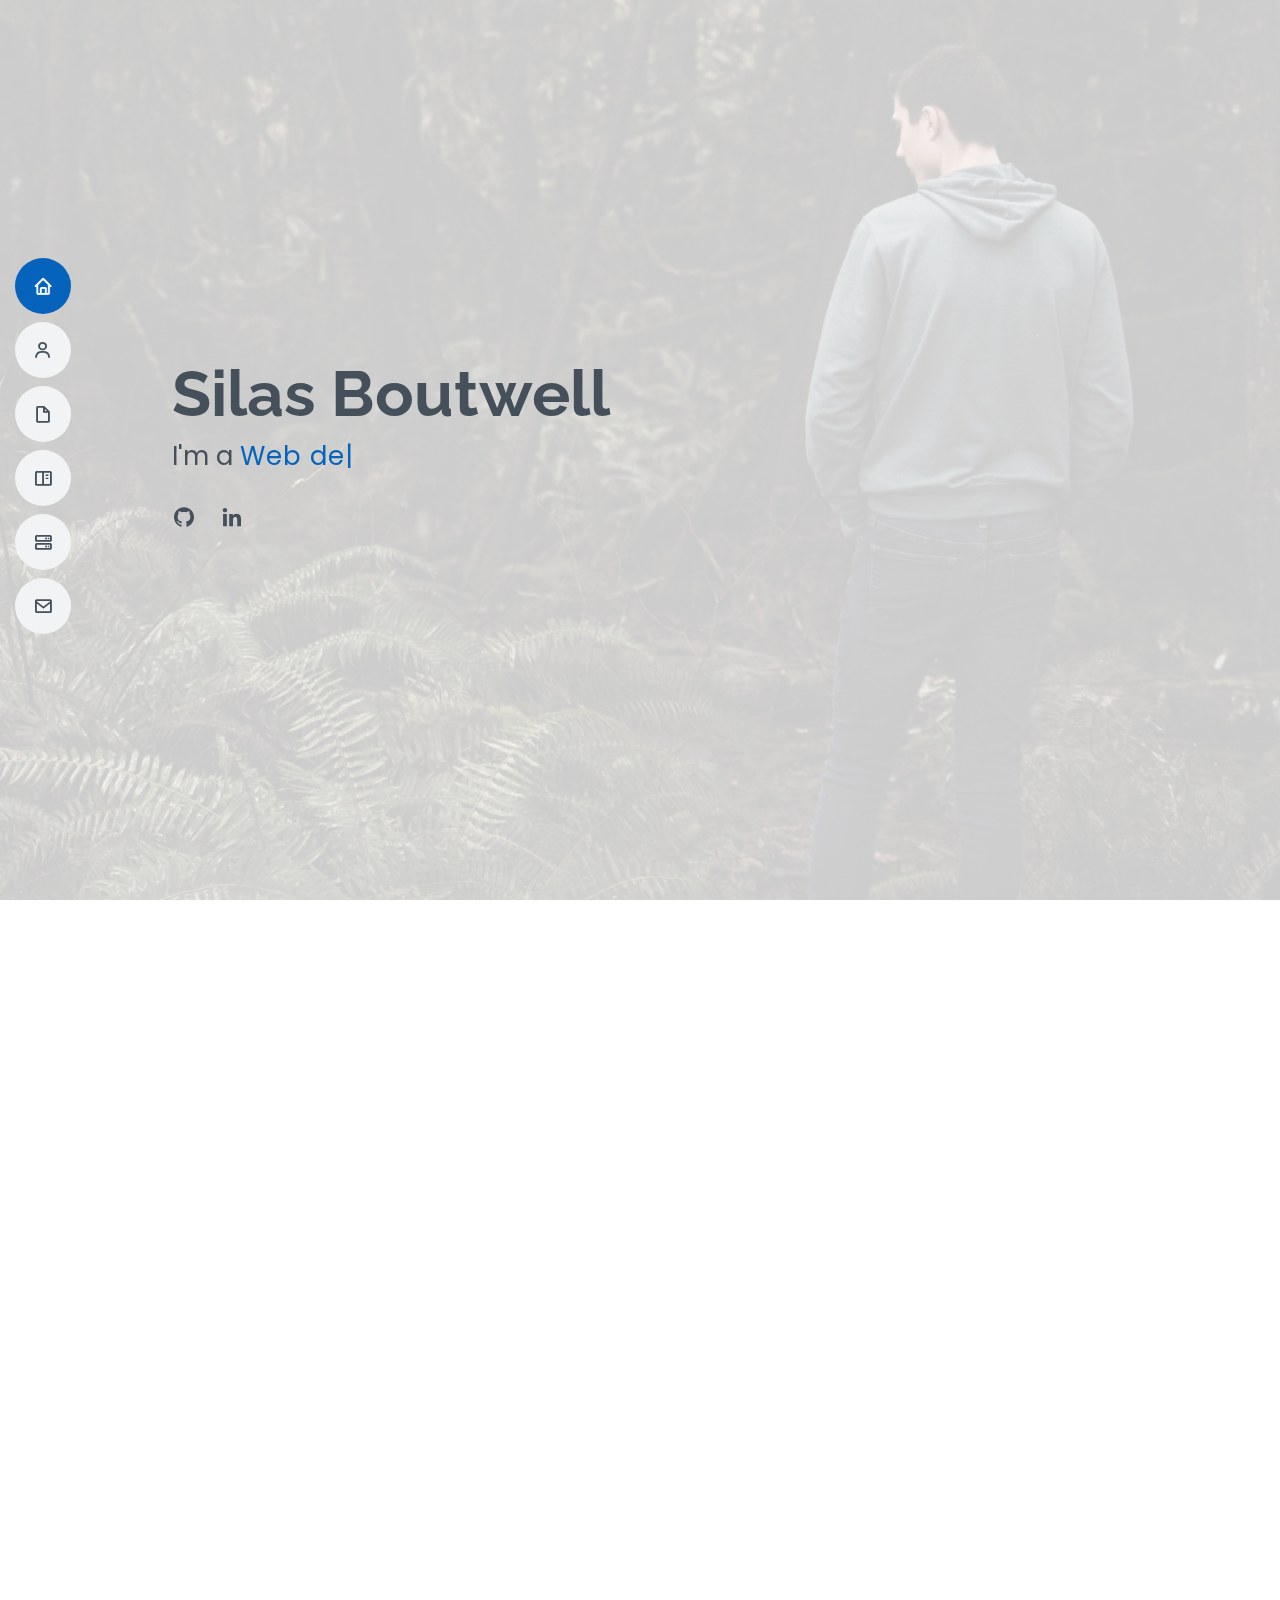
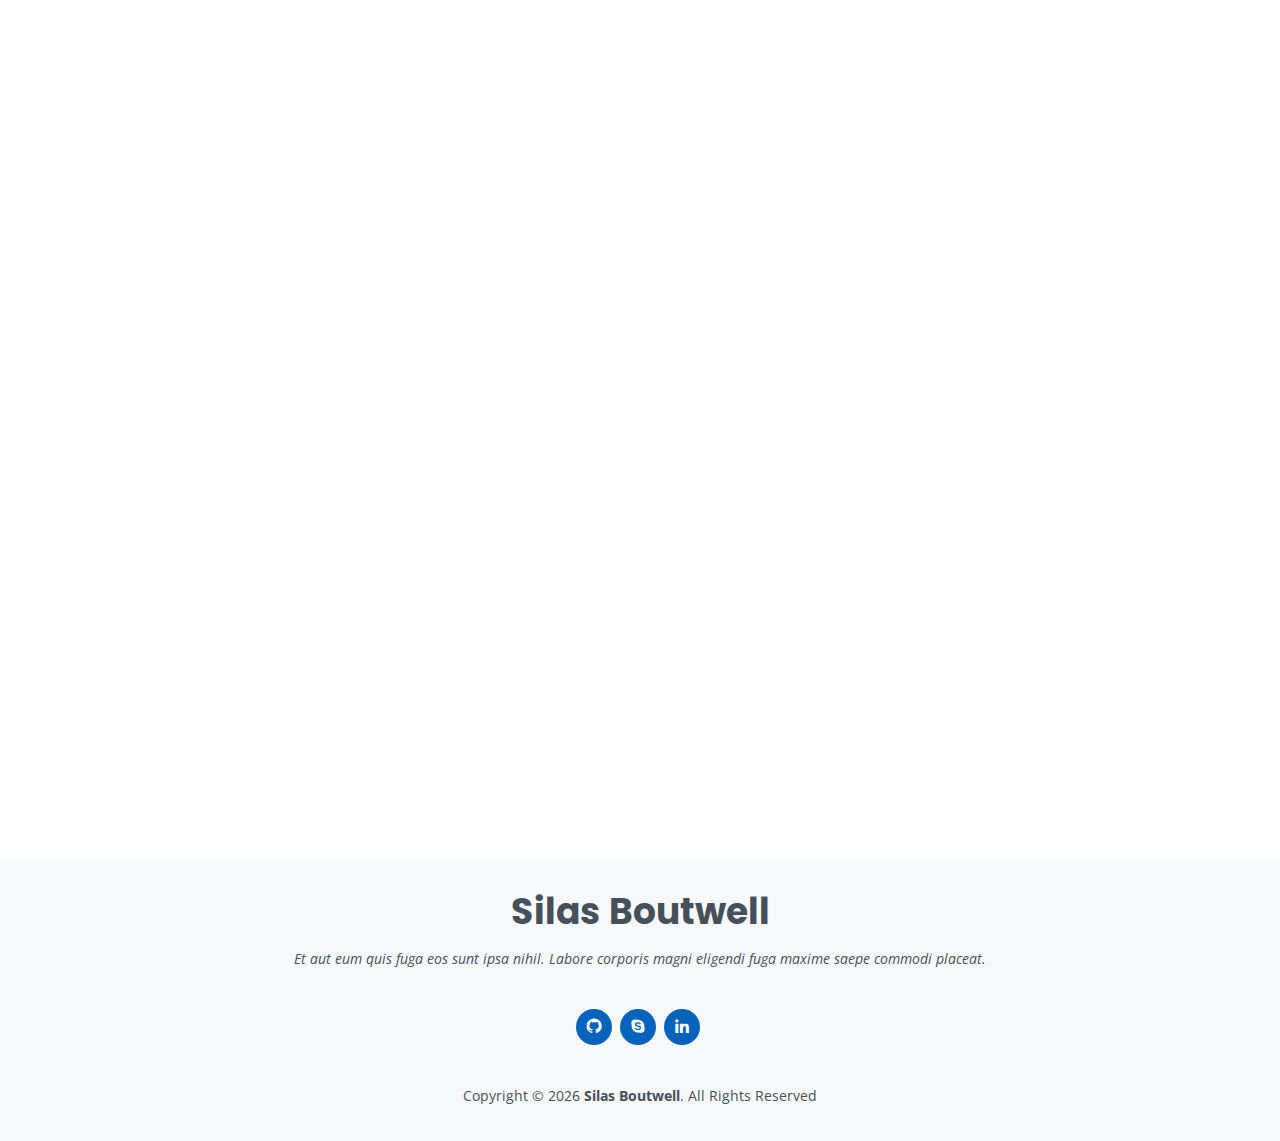
<file: index.html>
<!DOCTYPE html>
<html lang="en">

<head>
  <meta charset="utf-8">
  <meta content="width=device-width, initial-scale=1.0" name="viewport">

  <title>Silas Boutwell</title>
  <meta content="My Name is Silas, and I am a web developer" name="description">
  <meta
    content="Silas, Boutwell, silas, boutwell, Silas Boutwell, silas boutwell, programmer, coder, coding, web development, development, developer, designer, photography, photographer, programming, programmer, software developer, software, software developing, app developer, application, app, application developer"
    name="keywords">

  <!-- Favicons -->
  <link href="assets/img/favicon.png" rel="icon">
  <link href="assets/img/apple-touch-icon.png" rel="apple-touch-icon">

  <!-- Google Fonts -->
  <link
    href="https://fonts.googleapis.com/css?family=Open+Sans:300,300i,400,400i,600,600i,700,700i|Raleway:300,300i,400,400i,500,500i,600,600i,700,700i|Poppins:300,300i,400,400i,500,500i,600,600i,700,700i"
    rel="stylesheet">

  <!-- Vendor CSS Files -->
  <link href="assets/vendor/aos/aos.css" rel="stylesheet">
  <link href="assets/vendor/bootstrap/css/bootstrap.min.css" rel="stylesheet">
  <link href="assets/vendor/bootstrap-icons/bootstrap-icons.css" rel="stylesheet">
  <link href="assets/vendor/boxicons/css/boxicons.min.css" rel="stylesheet">
  <link href="assets/vendor/glightbox/css/glightbox.min.css" rel="stylesheet">
  <link href="assets/vendor/swiper/swiper-bundle.min.css" rel="stylesheet">

  <!-- Template Main CSS File -->
  <link href="assets/css/style.css" rel="stylesheet">

</head>

<body>

  <!-- ======= Mobile nav toggle button ======= -->
  <!-- <button type="button" class="mobile-nav-toggle d-xl-none"><i class="bi bi-list mobile-nav-toggle"></i></button> -->
  <i class="bi bi-list mobile-nav-toggle d-lg-none"></i>
  <!-- ======= Header ======= -->
  <header id="header" class="d-flex flex-column justify-content-center">

    <nav id="navbar" class="navbar nav-menu">
      <ul>
        <li><a href="#hero" class="nav-link scrollto active"><i class="bx bx-home"></i> <span>Home</span></a></li>
        <li><a href="#about" class="nav-link scrollto"><i class="bx bx-user"></i> <span>About Me</span></a></li>
        <li><a href="#resume" class="nav-link scrollto"><i class="bx bx-file-blank"></i> <span>Resume</span></a></li>
        <li><a href="#portfolio" class="nav-link scrollto"><i class="bx bx-book-content"></i> <span>Projects</span></a>
        </li>
        <li><a href="#services" class="nav-link scrollto"><i class="bx bx-server"></i> <span>Services</span></a></li>
        <li><a href="#contact" class="nav-link scrollto"><i class="bx bx-envelope"></i> <span>Contact</span></a></li>
      </ul>
    </nav><!-- .nav-menu -->

  </header><!-- End Header -->

  <!-- ======= Hero Section ======= -->
  <section id="hero" class="d-flex flex-column justify-content-center">
    <div class="container" data-aos="zoom-in" data-aos-delay="100">
      <h1>Silas Boutwell</h1>
      <p>I'm a <span class="typed"
          data-typed-items="Web designer, Developer, Musician, Freelancer, Photographer, Programmer"></span></p>
      <div class="social-links">
        <a href="https://github.com/SilasBoutwell" target="_blank" class="github"><i class="bx bxl-github"></i></a>
        <a href="https://www.linkedin.com/in/silas-boutwell-43341b2ab/" target="_blank" class="linkedin"><i
            class="bx bxl-linkedin"></i></a>
      </div>
    </div>
  </section><!-- End Hero -->

  <main id="main">

    <!-- ======= About Section ======= -->
    <section id="about" class="about">
      <div class="container" data-aos="fade-up">

        <div class="section-title">
          <h2>About Me</h2>
          <p>Hello there! My name is Silas. I was raised as a homeschooler, and I am interested in coding, programming,
            photography, music, and more. I first started coding when I was twelve years old, and I have been doing it
            since. I also designed and published this website by myself, and I have made one other website also called
            Testimonies. You can visit it here at <a href="https://testimonies.us" target="_blank">testimonies.us</a>.
            Photography is a fun hobby of mine, and all of the photos on this portfolio website were taken by me. I play
            six instruments; guitar, violin, cello, ukulele, mandolin, and piano. If you need any help on coding
            projects or would like to have a photoshoot, please feel free to reach out to me via email.</p>
        </div>

        <div class="row">
          <div class="col-lg-4">
            <img src="assets/img/cameracenter2Square.jpg" class="img-fluid rounded" alt="">
          </div>
          <div class="col-lg-8 pt-4 pt-lg-0 content">
            <h3>UI/UX Designer, App Developer, Software Developer &amp; Web Developer.</h3>
            <p class="fst-italic">
              My main focus of hire is any form of coding. I can do anything from app/web development all the way to
              software and backend development. If you are hiring and looking for an extra member for the team, just
              reach out to me via email.
            </p>
            <div class="row">
              <div class="col-lg-6">
                <ul>
                  <li><i class="bi bi-chevron-right"></i> <strong>Birthday:</strong> <span>September 5, 2007</span></li>
                  <li><i class="bi bi-chevron-right"></i> <strong>Website:</strong> <span>www.silasboutwell.com</span>
                  </li>
                  <li><i class="bi bi-chevron-right"></i> <strong>Phone:</strong> <span>***Please Email</span></li>
                  <li><i class="bi bi-chevron-right"></i> <strong>Country:</strong> <span>USA</span></li>
                </ul>
              </div>
              <div class="col-lg-6">
                <ul>
                  <li><i class="bi bi-chevron-right"></i> <strong>Age:</strong> <span id="age"></span></li>
                  <li><i class="bi bi-chevron-right"></i> <strong>Degree:</strong> <span>Associate's Degree (in
                      progress)</span></li>
                  <li><i class="bi bi-chevron-right"></i> <strong>Email:</strong> <span>silaslee.b@gmail.com</span></li>
                  <li><i class="bi bi-chevron-right"></i> <strong>Freelance:</strong> <span>Contact Me</span></li>
                </ul>
              </div>
            </div>
            <p>
              If you are looking for hire, you can read my resume below. I am happy to do anything for you. Lorem, ipsum dolor sit amet consectetur adipisicing elit. Eos dolore accusantium iure praesentium quia obcaecati libero magnam ipsa dignissimos suscipit expedita, at cumque excepturi et officiis repellendus similique dolores repudiandae consequuntur quo ea laboriosam sequi facilis sunt. Architecto asperiores, temporibus vel recusandae deserunt voluptas quisquam! Consequatur iure quaerat alias atque.
            </p>
          </div>
        </div>

      </div>
    </section><!-- End About Section -->

    <!-- ======= Facts Section ======= -->
    <section id="facts" class="facts">
      <div class="container" data-aos="fade-up">

        <div class="section-title">
          <h2>Facts</h2>
          <p>Magnam dolores commodi suscipit. Necessitatibus eius consequatur ex aliquid fuga eum quidem. Sit sint
            consectetur velit. Quisquam quos quisquam cupiditate. Et nemo qui impedit suscipit alias ea. Quia fugiat sit
            in iste officiis commodi quidem hic quas.</p>
        </div>

        <div class="row">

          <div class="col-lg-3 col-md-6">
            <div class="count-box">
              <i class="bi bi-emoji-smile"></i>
              <span data-purecounter-start="0" data-purecounter-end="232" data-purecounter-duration="1"
                class="purecounter"></span>
              <p>Happy Clients</p>
            </div>
          </div>

          <div class="col-lg-3 col-md-6 mt-5 mt-md-0">
            <div class="count-box">
              <i class="bi bi-journal-richtext"></i>
              <span data-purecounter-start="0" data-purecounter-end="521" data-purecounter-duration="1"
                class="purecounter"></span>
              <p>Projects</p>
            </div>
          </div>

          <div class="col-lg-3 col-md-6 mt-5 mt-lg-0">
            <div class="count-box">
              <i class="bi bi-headset"></i>
              <span data-purecounter-start="0" data-purecounter-end="1463" data-purecounter-duration="1"
                class="purecounter"></span>
              <p>Hours Of Support</p>
            </div>
          </div>

          <div class="col-lg-3 col-md-6 mt-5 mt-lg-0">
            <div class="count-box">
              <i class="bi bi-award"></i>
              <span data-purecounter-start="0" data-purecounter-end="25" data-purecounter-duration="1"
                class="purecounter"></span>
              <p>Awards</p>
            </div>
          </div>

        </div>

      </div>
    </section><!-- End Facts Section -->

    <!-- ======= Skills Section ======= -->
    <section id="skills" class="skills section-bg">
      <div class="container" data-aos="fade-up">

        <div class="section-title">
          <h2>Skills</h2>
          <p>Magnam dolores commodi suscipit. Necessitatibus eius consequatur ex aliquid fuga eum quidem. Sit sint
            consectetur velit. Quisquam quos quisquam cupiditate. Et nemo qui impedit suscipit alias ea. Quia fugiat sit
            in iste officiis commodi quidem hic quas.</p>
        </div>

        <div class="row skills-content">

          <div class="col-lg-6">

            <div class="progress">
              <span class="skill">HTML <i class="val">99%</i></span>
              <div class="progress-bar-wrap">
                <div class="progress-bar" role="progressbar" aria-valuenow="99" aria-valuemin="0" aria-valuemax="100">
                </div>
              </div>
            </div>

            <div class="progress">
              <span class="skill">CSS <i class="val">99%</i></span>
              <div class="progress-bar-wrap">
                <div class="progress-bar" role="progressbar" aria-valuenow="99" aria-valuemin="0" aria-valuemax="100">
                </div>
              </div>
            </div>

            <div class="progress">
              <span class="skill">JavaScript <i class="val">95%</i></span>
              <div class="progress-bar-wrap">
                <div class="progress-bar" role="progressbar" aria-valuenow="95" aria-valuemin="0" aria-valuemax="100">
                </div>
              </div>
            </div>

          </div>

          <div class="col-lg-6">

            <div class="progress">
              <span class="skill">Python <i class="val">85%</i></span>
              <div class="progress-bar-wrap">
                <div class="progress-bar" role="progressbar" aria-valuenow="85" aria-valuemin="0" aria-valuemax="100">
                </div>
              </div>
            </div>

            <div class="progress">
              <span class="skill">React Native <i class="val">90%</i></span>
              <div class="progress-bar-wrap">
                <div class="progress-bar" role="progressbar" aria-valuenow="90" aria-valuemin="0" aria-valuemax="100">
                </div>
              </div>
            </div>

            <div class="progress">
              <span class="skill">Photoshop <i class="val">55%</i></span>
              <div class="progress-bar-wrap">
                <div class="progress-bar" role="progressbar" aria-valuenow="55" aria-valuemin="0" aria-valuemax="100">
                </div>
              </div>
            </div>

          </div>

        </div>

      </div>
    </section><!-- End Skills Section -->

    <!-- ======= Resume Section ======= -->
    <section id="resume" class="resume">
      <div class="container" data-aos="fade-up">

        <div class="section-title">
          <h2>Resume</h2>
          <p>Here is my resume. If you want to hire me, take a look below and see what skills I have! Lorem ipsum dolor sit amet consectetur adipisicing elit. Assumenda voluptate a eligendi facilis exercitationem error cupiditate laborum nihil. Incidunt suscipit fugit inventore est iusto debitis?</p>
        </div>

        <div class="row">
          <div class="col-lg-6">
            <h3 class="resume-title">Sumary</h3>
            <div class="resume-item pb-0">
              <h4>Silas Boutwell</h4>
              <p><em>Innovative and deadline-driven Graphic Designer with 3+ years of experience designing and
                  developing user-centered digital/print marketing material from initial concept to final, polished
                  deliverable.</em></p>
              <ul>
                <li>Shelton, WA</li>
                <li>phone disclosed: use email</li>
                <li><a href="mailto:silaslee.b@gmail.com">silaslee.b@gmail.com</a></li>
              </ul>
            </div>

            <h3 class="resume-title">Education</h3>
            <div class="resume-item">
              <h4>Associate of Arts &amp; Software Development</h4>
              <h5>2024 - 2026</h5>
              <p><em>South Pudget Sound Community College, Olympia, WA</em></p>
              <p>Qui deserunt veniam. Et sed aliquam labore tempore sed quisquam iusto autem sit. Ea vero voluptatum qui
                ut dignissimos deleniti nerada porti sand markend</p>
            </div>
            <div class="resume-item">
              <h4>Bachelor of Fine Arts &amp; Graphic Design</h4>
              <h5>2010 - 2014</h5>
              <p><em>Rochester Institute of Technology, Rochester, NY</em></p>
              <p>Quia nobis sequi est occaecati aut. Repudiandae et iusto quae reiciendis et quis Eius vel ratione eius
                unde vitae rerum voluptates asperiores voluptatem Earum molestiae consequatur neque etlon sader mart
                dila</p>
            </div>
          </div>
          <div class="col-lg-6">
            <h3 class="resume-title">Professional Experience</h3>
            <div class="resume-item">
              <h4>Web Developer and Founder</h4>
              <h5>2024 - Present</h5>
              <p><em>Testimonies: Shelton, WA </em></p>
              <ul>
                <li>Founder of Testimonies and creator of the website, logo designs, and layout of content</li>
                <li>Lead in the design, development, and implementation of the graphic, layout, and production
                  communication materials</li>
                <li>Designer of the website and responsible for maintaining good presentation and up to date UI/UX quality </li>
                <li>Supervise the assessment of all graphic materials in order to ensure quality and accuracy of the
                  design</li>
              </ul>
            </div>
            <div class="resume-item">
              <h4>Graphic design specialist</h4>
              <h5>2017 - 2018</h5>
              <p><em>Stepping Stone Advertising, New York, NY</em></p>
              <ul>
                <li>Developed numerous marketing programs (logos, brochures,infographics, presentations, and
                  advertisements).</li>
                <li>Managed up to 5 projects or tasks at a given time while under pressure</li>
                <li>Recommended and consulted with clients on the most appropriate graphic design</li>
                <li>Created 4+ design presentations and proposals a month for clients and account managers</li>
              </ul>
            </div>
          </div>
        </div>

      </div>
    </section><!-- End Resume Section -->

    <!-- ======= Portfolio Section ======= -->
    <section id="portfolio" class="portfolio section-bg">
      <div class="container" data-aos="fade-up">

        <div class="section-title">
          <h2>Projects</h2>
          <p>Here are some of my projects that I have worked on or created. You can find the GitHub repositories for all of them linked in each project item.</p>
        </div>

        <div class="row">
          <div class="col-lg-12 d-flex justify-content-center" data-aos="fade-up" data-aos-delay="100">
            <ul id="portfolio-flters">
              <li data-filter="*" class="filter-active">All</li>
              <li data-filter=".filter-app">App</li>
              <li data-filter=".filter-card">Card</li>
              <li data-filter=".filter-web">Web</li>
            </ul>
          </div>
        </div>

        <div class="row portfolio-container" data-aos="fade-up" data-aos-delay="200">

          <div class="col-lg-4 col-md-6 portfolio-item filter-app">
            <div class="portfolio-wrap">
              <img src="assets/img/portfolio/testimonies.png" class="img-fluid" alt="">
              <div class="portfolio-info">
                <h4>Testimonies</h4>
                <p>Website</p>
                <div class="portfolio-links">
                  <a href="assets/img/portfolio/testimoniesBanner.png" data-gallery="portfolioGallery"
                    class="portfolio-lightbox" title="App 1"><i class="bx bx-plus"></i></a>
                  <a href="./portfolio-details/portfolio-details-testimonies.html" class="portfolio-details-lightbox" data-glightbox="type: external"
                    title="Portfolio Details"><i class="bx bx-link"></i></a>
                </div>
              </div>
            </div>
          </div>

          <div class="col-lg-4 col-md-6 portfolio-item filter-web">
            <div class="portfolio-wrap">
              <img src="assets/img/portfolio/portfolio-2.jpg" class="img-fluid" alt="">
              <div class="portfolio-info">
                <h4>Web 3</h4>
                <p>Web</p>
                <div class="portfolio-links">
                  <a href="assets/img/portfolio/portfolio-2.jpg" data-gallery="portfolioGallery"
                    class="portfolio-lightbox" title="Web 3"><i class="bx bx-plus"></i></a>
                  <a href="portfolio-details.html" class="portfolio-details-lightbox" data-glightbox="type: external"
                    title="Portfolio Details"><i class="bx bx-link"></i></a>
                </div>
              </div>
            </div>
          </div>

          <div class="col-lg-4 col-md-6 portfolio-item filter-app">
            <div class="portfolio-wrap">
              <img src="assets/img/portfolio/portfolio-3.jpg" class="img-fluid" alt="">
              <div class="portfolio-info">
                <h4>App 2</h4>
                <p>App</p>
                <div class="portfolio-links">
                  <a href="assets/img/portfolio/portfolio-3.jpg" data-gallery="portfolioGallery"
                    class="portfolio-lightbox" title="App 2"><i class="bx bx-plus"></i></a>
                  <a href="portfolio-details.html" class="portfolio-details-lightbox" data-glightbox="type: external"
                    title="Portfolio Details"><i class="bx bx-link"></i></a>
                </div>
              </div>
            </div>
          </div>

          <div class="col-lg-4 col-md-6 portfolio-item filter-card">
            <div class="portfolio-wrap">
              <img src="assets/img/portfolio/portfolio-4.jpg" class="img-fluid" alt="">
              <div class="portfolio-info">
                <h4>Card 2</h4>
                <p>Card</p>
                <div class="portfolio-links">
                  <a href="assets/img/portfolio/portfolio-4.jpg" data-gallery="portfolioGallery"
                    class="portfolio-lightbox" title="Card 2"><i class="bx bx-plus"></i></a>
                  <a href="portfolio-details.html" class="portfolio-details-lightbox" data-glightbox="type: external"
                    title="Portfolio Details"><i class="bx bx-link"></i></a>
                </div>
              </div>
            </div>
          </div>

          <div class="col-lg-4 col-md-6 portfolio-item filter-web">
            <div class="portfolio-wrap">
              <img src="assets/img/portfolio/portfolio-5.jpg" class="img-fluid" alt="">
              <div class="portfolio-info">
                <h4>Web 2</h4>
                <p>Web</p>
                <div class="portfolio-links">
                  <a href="assets/img/portfolio/portfolio-5.jpg" data-gallery="portfolioGallery"
                    class="portfolio-lightbox" title="Web 2"><i class="bx bx-plus"></i></a>
                  <a href="portfolio-details.html" class="portfolio-details-lightbox" data-glightbox="type: external"
                    title="Portfolio Details"><i class="bx bx-link"></i></a>
                </div>
              </div>
            </div>
          </div>

          <div class="col-lg-4 col-md-6 portfolio-item filter-app">
            <div class="portfolio-wrap">
              <img src="assets/img/portfolio/portfolio-6.jpg" class="img-fluid" alt="">
              <div class="portfolio-info">
                <h4>App 3</h4>
                <p>App</p>
                <div class="portfolio-links">
                  <a href="assets/img/portfolio/portfolio-6.jpg" data-gallery="portfolioGallery"
                    class="portfolio-lightbox" title="App 3"><i class="bx bx-plus"></i></a>
                  <a href="portfolio-details.html" class="portfolio-details-lightbox" data-glightbox="type: external"
                    title="Portfolio Details"><i class="bx bx-link"></i></a>
                </div>
              </div>
            </div>
          </div>

          <div class="col-lg-4 col-md-6 portfolio-item filter-card">
            <div class="portfolio-wrap">
              <img src="assets/img/portfolio/portfolio-7.jpg" class="img-fluid" alt="">
              <div class="portfolio-info">
                <h4>Card 1</h4>
                <p>Card</p>
                <div class="portfolio-links">
                  <a href="assets/img/portfolio/portfolio-7.jpg" data-gallery="portfolioGallery"
                    class="portfolio-lightbox" title="Card 1"><i class="bx bx-plus"></i></a>
                  <a href="portfolio-details.html" class="portfolio-details-lightbox" data-glightbox="type: external"
                    title="Portfolio Details"><i class="bx bx-link"></i></a>
                </div>
              </div>
            </div>
          </div>

          <div class="col-lg-4 col-md-6 portfolio-item filter-card">
            <div class="portfolio-wrap">
              <img src="assets/img/portfolio/portfolio-8.jpg" class="img-fluid" alt="">
              <div class="portfolio-info">
                <h4>Card 3</h4>
                <p>Card</p>
                <div class="portfolio-links">
                  <a href="assets/img/portfolio/portfolio-8.jpg" data-gallery="portfolioGallery"
                    class="portfolio-lightbox" title="Card 3"><i class="bx bx-plus"></i></a>
                  <a href="portfolio-details.html" class="portfolio-details-lightbox" data-glightbox="type: external"
                    title="Portfolio Details"><i class="bx bx-link"></i></a>
                </div>
              </div>
            </div>
          </div>

          <div class="col-lg-4 col-md-6 portfolio-item filter-web">
            <div class="portfolio-wrap">
              <img src="assets/img/portfolio/portfolio-9.jpg" class="img-fluid" alt="">
              <div class="portfolio-info">
                <h4>Web 3</h4>
                <p>Web</p>
                <div class="portfolio-links">
                  <a href="assets/img/portfolio/portfolio-9.jpg" data-gallery="portfolioGallery"
                    class="portfolio-lightbox" title="Web 3"><i class="bx bx-plus"></i></a>
                  <a href="portfolio-details.html" class="portfolio-details-lightbox" data-glightbox="type: external"
                    title="Portfolio Details"><i class="bx bx-link"></i></a>
                </div>
              </div>
            </div>
          </div>

        </div>

      </div>
    </section><!-- End Portfolio Section -->

    <!-- ======= Services Section ======= -->
    <section id="services" class="services">
      <div class="container" data-aos="fade-up">

        <div class="section-title">
          <h2>Services</h2>
          <p>These are all the services that I provide. You can hire me to do any of these following things. Lorem, ipsum dolor sit amet consectetur adipisicing elit. Quasi unde tempora itaque explicabo quis mollitia magni ea! Molestias, architecto. Culpa tempora cupiditate id consequatur magni.</p>
        </div>

        <div class="row">

          <div class="col-lg-4 col-md-6 d-flex align-items-stretch" data-aos="zoom-in" data-aos-delay="100">
            <div class="icon-box iconbox-blue">
              <div class="icon">
                <svg width="100" height="100" viewBox="0 0 600 600" xmlns="http://www.w3.org/2000/svg">
                  <path stroke="none" stroke-width="0" fill="#f5f5f5"
                    d="M300,521.0016835830174C376.1290562159157,517.8887921683347,466.0731472004068,529.7835943286574,510.70327084640275,468.03025145048787C554.3714126377745,407.6079735673963,508.03601936045806,328.9844924480964,491.2728898941984,256.3432110539036C474.5976632858925,184.082847569629,479.9380746630129,96.60480741107993,416.23090153303,58.64404602377083C348.86323505073057,18.502131276798302,261.93793281208167,40.57373210992963,193.5410806939664,78.93577620505333C130.42746243093433,114.334589627462,98.30271207620316,179.96522072025542,76.75703585869454,249.04625023123273C51.97151888228291,328.5150500222984,13.704378332031375,421.85034740162234,66.52175969318436,486.19268352777647C119.04800174914682,550.1803526380478,217.28368757567262,524.383925680826,300,521.0016835830174">
                  </path>
                </svg>
                <i class="bx bxl-dribbble"></i>
              </div>
              <h4><a href="">Web Design</a></h4>
              <p>You can hire me to create a new website for you or your business.</p>
            </div>
          </div>

          <div class="col-lg-4 col-md-6 d-flex align-items-stretch mt-4 mt-md-0" data-aos="zoom-in"
            data-aos-delay="200">
            <div class="icon-box iconbox-orange ">
              <div class="icon">
                <svg width="100" height="100" viewBox="0 0 600 600" xmlns="http://www.w3.org/2000/svg">
                  <path stroke="none" stroke-width="0" fill="#f5f5f5"
                    d="M300,582.0697525312426C382.5290701553225,586.8405444964366,449.9789794690241,525.3245884688669,502.5850820975895,461.55621195738473C556.606425686781,396.0723002908107,615.8543463187945,314.28637112970534,586.6730223649479,234.56875336149918C558.9533121215079,158.8439757836574,454.9685369536778,164.00468322053177,381.49747125262974,130.76875717737553C312.15926192815925,99.40240125094834,248.97055460311594,18.661163978235184,179.8680185752513,50.54337015887873C110.5421016452524,82.52863877960104,119.82277516462835,180.83849132639028,109.12597500060166,256.43424936330496C100.08760227029461,320.3096726198365,92.17705696193138,384.0621239912766,124.79988738764834,439.7174275375508C164.83382741302287,508.01625554203684,220.96474134820875,577.5009287672846,300,582.0697525312426">
                  </path>
                </svg>
                <i class="bx bx-file"></i>
              </div>
              <h4><a href="">Software Development</a></h4>
              <p>If you need a software developer, or just any type of coding, you have found the right guy for the job</p>
            </div>
          </div>

          <div class="col-lg-4 col-md-6 d-flex align-items-stretch mt-4 mt-lg-0" data-aos="zoom-in"
            data-aos-delay="300">
            <div class="icon-box iconbox-pink">
              <div class="icon">
                <svg width="100" height="100" viewBox="0 0 600 600" xmlns="http://www.w3.org/2000/svg">
                  <path stroke="none" stroke-width="0" fill="#f5f5f5"
                    d="M300,541.5067337569781C382.14930387511276,545.0595476570109,479.8736841581634,548.3450877840088,526.4010558755058,480.5488172755941C571.5218469581645,414.80211281144784,517.5187510058486,332.0715597781072,496.52539010469104,255.14436215662573C477.37192572678356,184.95920475031193,473.57363656557914,105.61284051026155,413.0603344069578,65.22779650032875C343.27470386102294,18.654635553484475,251.2091493199835,5.337323636656869,175.0934190732945,40.62881213300186C97.87086631185822,76.43348514350839,51.98124368387456,156.15599469081315,36.44837278890362,239.84606092416172C21.716077023791087,319.22268207091537,43.775223500013084,401.1760424656574,96.891909868211,461.97329694683043C147.22146801428983,519.5804099606455,223.5754009179313,538.201503339737,300,541.5067337569781">
                  </path>
                </svg>
                <i class="bx bx-tachometer"></i>
              </div>
              <h4><a href="">Photography</a></h4>
              <p>Need a photoshoot for your family or your business members? You have come to the right place!</p>
            </div>
          </div>

          <div class="col-lg-4 col-md-6 d-flex align-items-stretch mt-4" data-aos="zoom-in" data-aos-delay="100">
            <div class="icon-box iconbox-yellow">
              <div class="icon">
                <svg width="100" height="100" viewBox="0 0 600 600" xmlns="http://www.w3.org/2000/svg">
                  <path stroke="none" stroke-width="0" fill="#f5f5f5"
                    d="M300,503.46388370962813C374.79870501325706,506.71871716319447,464.8034551963731,527.1746412648533,510.4981551193396,467.86667711651364C555.9287308511215,408.9015244558933,512.6030010748507,327.5744911775523,490.211057578863,256.5855673507754C471.097692560561,195.9906835881958,447.69079081568157,138.11976852964426,395.19560036434837,102.3242989838813C329.3053358748298,57.3949838291264,248.02791733380457,8.279543830951368,175.87071277845988,42.242879143198664C103.41431057327972,76.34704239035025,93.79494320519305,170.9812938413882,81.28167332365135,250.07896920659033C70.17666984294237,320.27484674793965,64.84698225790005,396.69656628748305,111.28512138212992,450.4950937839243C156.20124167950087,502.5303643271138,231.32542653798444,500.4755392045468,300,503.46388370962813">
                  </path>
                </svg>
                <i class="bx bx-layer"></i>
              </div>
              <h4><a href="">Wood Burning</a></h4>
              <p>Wood burning is a fun hobby of mine, and if you have a design that you would want me to burn, I would be more than happy to.</p>
            </div>
          </div>

          <div class="col-lg-4 col-md-6 d-flex align-items-stretch mt-4" data-aos="zoom-in" data-aos-delay="200">
            <div class="icon-box iconbox-red">
              <div class="icon">
                <svg width="100" height="100" viewBox="0 0 600 600" xmlns="http://www.w3.org/2000/svg">
                  <path stroke="none" stroke-width="0" fill="#f5f5f5"
                    d="M300,532.3542879108572C369.38199826031484,532.3153073249985,429.10787420159085,491.63046689027357,474.5244479745417,439.17860296908856C522.8885846962883,383.3225815378663,569.1668002868075,314.3205725914397,550.7432151929288,242.7694973846089C532.6665558377875,172.5657663291529,456.2379748765914,142.6223662098291,390.3689995646985,112.34683881706744C326.66090330228417,83.06452184765237,258.84405631176094,53.51806209861945,193.32584062364296,78.48882559362697C121.61183558270385,105.82097193414197,62.805066853699245,167.19869350419734,48.57481801355237,242.6138429142374C34.843463184063346,315.3850353017275,76.69343916112496,383.4422959591041,125.22947124332185,439.3748458443577C170.7312796277747,491.8107796887764,230.57421082200815,532.3932930995766,300,532.3542879108572">
                  </path>
                </svg>
                <i class="bx bx-slideshow"></i>
              </div>
              <h4><a href="">Dele Cardo</a></h4>
              <p>Quis consequatur saepe eligendi voluptatem consequatur dolor consequuntur</p>
            </div>
          </div>

          <div class="col-lg-4 col-md-6 d-flex align-items-stretch mt-4" data-aos="zoom-in" data-aos-delay="300">
            <div class="icon-box iconbox-teal">
              <div class="icon">
                <svg width="100" height="100" viewBox="0 0 600 600" xmlns="http://www.w3.org/2000/svg">
                  <path stroke="none" stroke-width="0" fill="#f5f5f5"
                    d="M300,566.797414625762C385.7384707136149,576.1784315230908,478.7894351017131,552.8928747891023,531.9192734346935,484.94944893311C584.6109503024035,417.5663521118492,582.489472248146,322.67544863468447,553.9536738515405,242.03673114598146C529.1557734026468,171.96086150256528,465.24506316201064,127.66468636344209,395.9583748389544,100.7403814666027C334.2173773831606,76.7482773500951,269.4350130405921,84.62216499799875,207.1952322260088,107.2889140133804C132.92018162631612,134.33871894543012,41.79353780512637,160.00259165414826,22.644507872594943,236.69541883565114C3.319112789854554,314.0945973066697,72.72355303640163,379.243833228382,124.04198916343866,440.3218312028393C172.9286146004772,498.5055451809895,224.45579914871206,558.5317968840102,300,566.797414625762">
                  </path>
                </svg>
                <i class="bx bx-arch"></i>
              </div>
              <h4><a href="">Divera Don</a></h4>
              <p>Modi nostrum vel laborum. Porro fugit error sit minus sapiente sit aspernatur</p>
            </div>
          </div>

        </div>

      </div>
    </section><!-- End Services Section -->

    <!-- ======= Testimonials Section ======= -->
    <section id="testimonials" class="testimonials section-bg">
      <div class="container" data-aos="fade-up">

        <div class="section-title">
          <h2>Testimonials</h2>
        </div>

        <div class="testimonials-slider swiper" data-aos="fade-up" data-aos-delay="100">
          <div class="swiper-wrapper">

            <div class="swiper-slide">
              <div class="testimonial-item">
                <img src="assets/img/testimonials/testimonials-1.jpg" class="testimonial-img" alt="">
                <h3>Saul Goodman</h3>
                <h4>Ceo &amp; Founder</h4>
                <p>
                  <i class="bx bxs-quote-alt-left quote-icon-left"></i>
                  Proin iaculis purus consequat sem cure digni ssim donec porttitora entum suscipit rhoncus. Accusantium
                  quam, ultricies eget id, aliquam eget nibh et. Maecen aliquam, risus at semper.
                  <i class="bx bxs-quote-alt-right quote-icon-right"></i>
                </p>
              </div>
            </div><!-- End testimonial item -->

            <div class="swiper-slide">
              <div class="testimonial-item">
                <img src="assets/img/testimonials/testimonials-2.jpg" class="testimonial-img" alt="">
                <h3>Sara Wilsson</h3>
                <h4>Designer</h4>
                <p>
                  <i class="bx bxs-quote-alt-left quote-icon-left"></i>
                  Export tempor illum tamen malis malis eram quae irure esse labore quem cillum quid cillum eram malis
                  quorum velit fore eram velit sunt aliqua noster fugiat irure amet legam anim culpa.
                  <i class="bx bxs-quote-alt-right quote-icon-right"></i>
                </p>
              </div>
            </div><!-- End testimonial item -->

            <div class="swiper-slide">
              <div class="testimonial-item">
                <img src="assets/img/testimonials/testimonials-3.jpg" class="testimonial-img" alt="">
                <h3>Jena Karlis</h3>
                <h4>Store Owner</h4>
                <p>
                  <i class="bx bxs-quote-alt-left quote-icon-left"></i>
                  Enim nisi quem export duis labore cillum quae magna enim sint quorum nulla quem veniam duis minim
                  tempor labore quem eram duis noster aute amet eram fore quis sint minim.
                  <i class="bx bxs-quote-alt-right quote-icon-right"></i>
                </p>
              </div>
            </div><!-- End testimonial item -->

            <div class="swiper-slide">
              <div class="testimonial-item">
                <img src="assets/img/testimonials/testimonials-4.jpg" class="testimonial-img" alt="">
                <h3>Matt Brandon</h3>
                <h4>Freelancer</h4>
                <p>
                  <i class="bx bxs-quote-alt-left quote-icon-left"></i>
                  Fugiat enim eram quae cillum dolore dolor amet nulla culpa multos export minim fugiat minim velit
                  minim dolor enim duis veniam ipsum anim magna sunt elit fore quem dolore labore illum veniam.
                  <i class="bx bxs-quote-alt-right quote-icon-right"></i>
                </p>
              </div>
            </div><!-- End testimonial item -->

            <div class="swiper-slide">
              <div class="testimonial-item">
                <img src="assets/img/testimonials/testimonials-5.jpg" class="testimonial-img" alt="">
                <h3>John Larson</h3>
                <h4>Entrepreneur</h4>
                <p>
                  <i class="bx bxs-quote-alt-left quote-icon-left"></i>
                  Quis quorum aliqua sint quem legam fore sunt eram irure aliqua veniam tempor noster veniam enim culpa
                  labore duis sunt culpa nulla illum cillum fugiat legam esse veniam culpa fore nisi cillum quid.
                  <i class="bx bxs-quote-alt-right quote-icon-right"></i>
                </p>
              </div>
            </div><!-- End testimonial item -->

          </div>
          <div class="swiper-pagination"></div>
        </div>

      </div>
    </section><!-- End Testimonials Section -->

    <!-- ======= Contact Section ======= -->
    <section id="contact" class="contact">
      <div class="container" data-aos="fade-up">

        <div class="section-title">
          <h2>Contact</h2>
        </div>

        <div class="row mt-1">

          <div class="col-lg-4">
            <div class="info">
              <div class="address">
                <i class="bi bi-geo-alt"></i>
                <h4>Location:</h4>
                <p>Shelton, WA</p>
              </div>

              <div class="email">
                <i class="bi bi-envelope"></i>
                <h4>Email:</h4>
                <p>silaslee.b@gmail.com</p>
              </div>

              <div class="phone">
                <i class="bi bi-phone"></i>
                <h4>Call:</h4>
                <p>***Please email</p>
              </div>

            </div>

          </div>

          <div class="col-lg-8 mt-5 mt-lg-0">

            <form action="forms/contact.php" method="post" role="form" class="php-email-form">
              <div class="row">
                <div class="col-md-6 form-group">
                  <input type="text" name="name" class="form-control" id="name" placeholder="Your Name" required>
                </div>
                <div class="col-md-6 form-group mt-3 mt-md-0">
                  <input type="email" class="form-control" name="email" id="email" placeholder="Your Email" required>
                </div>
              </div>
              <div class="form-group mt-3">
                <input type="text" class="form-control" name="subject" id="subject" placeholder="Subject" required>
              </div>
              <div class="form-group mt-3">
                <textarea class="form-control" name="message" rows="5" placeholder="Message" required></textarea>
              </div>
              <div class="my-3">
                <div class="loading">Loading</div>
                <div class="error-message"></div>
                <div class="sent-message">Your message has been sent. Thank you!</div>
              </div>
              <div class="text-center"><button type="submit">Send Message</button></div>
            </form>

          </div>

        </div>

      </div>
    </section><!-- End Contact Section -->

  </main><!-- End #main -->

  <!-- ======= Footer ======= -->
  <footer id="footer">
    <div class="container">
      <h3>Silas Boutwell</h3>
      <p>Et aut eum quis fuga eos sunt ipsa nihil. Labore corporis magni eligendi fuga maxime saepe commodi placeat.</p>
      <div class="social-links">
        <a href="#" class="github"><i class="bx bxl-github"></i></a>
        <a href="#" class="google-plus"><i class="bx bxl-skype"></i></a>
        <a href="#" class="linkedin"><i class="bx bxl-linkedin"></i></a>
      </div>
      <div class="copyright">
        Copyright &copy; <span id="year"></span> <strong><span>Silas Boutwell</span></strong>. All Rights Reserved
      </div>
    </div>
  </footer><!-- End Footer -->

  <div id="preloader"></div>
  <a href="#" class="back-to-top d-flex align-items-center justify-content-center"><i
      class="bi bi-arrow-up-short"></i></a>

  <script>
    const birthday = new Date('9-5-2007')
    const age = document.getElementById("age")
    const date = new Date()
    let day = date.getDate()
    let month = date.getMonth() + 1
    let year = date.getFullYear()
    document.getElementById("year").innerHTML = year
    let currentDate = month + "-" + day + "-" + year;
    console.log("Birthday: " + birthday);
    console.log("Current Date: " + currentDate);
    if (month >= birthday.getMonth() + 1 && day >= birthday.getDate()) {
      age.innerHTML = year - birthday.getFullYear()
      console.log(age)
    } else {
      age.innerHTML = year - birthday.getFullYear() - 1
      console.log(age)
    }
  </script>

  <!-- Vendor JS Files -->
  <script src="assets/vendor/purecounter/purecounter_vanilla.js"></script>
  <script src="assets/vendor/aos/aos.js"></script>
  <script src="assets/vendor/bootstrap/js/bootstrap.bundle.min.js"></script>
  <script src="assets/vendor/glightbox/js/glightbox.min.js"></script>
  <script src="assets/vendor/isotope-layout/isotope.pkgd.min.js"></script>
  <script src="assets/vendor/swiper/swiper-bundle.min.js"></script>
  <script src="assets/vendor/typed.js/typed.umd.js"></script>
  <script src="assets/vendor/waypoints/noframework.waypoints.js"></script>
  <script src="assets/vendor/php-email-form/validate.js"></script>

  <!-- Template Main JS File -->
  <script src="assets/js/main.js"></script>

</body>

</html>
</file>
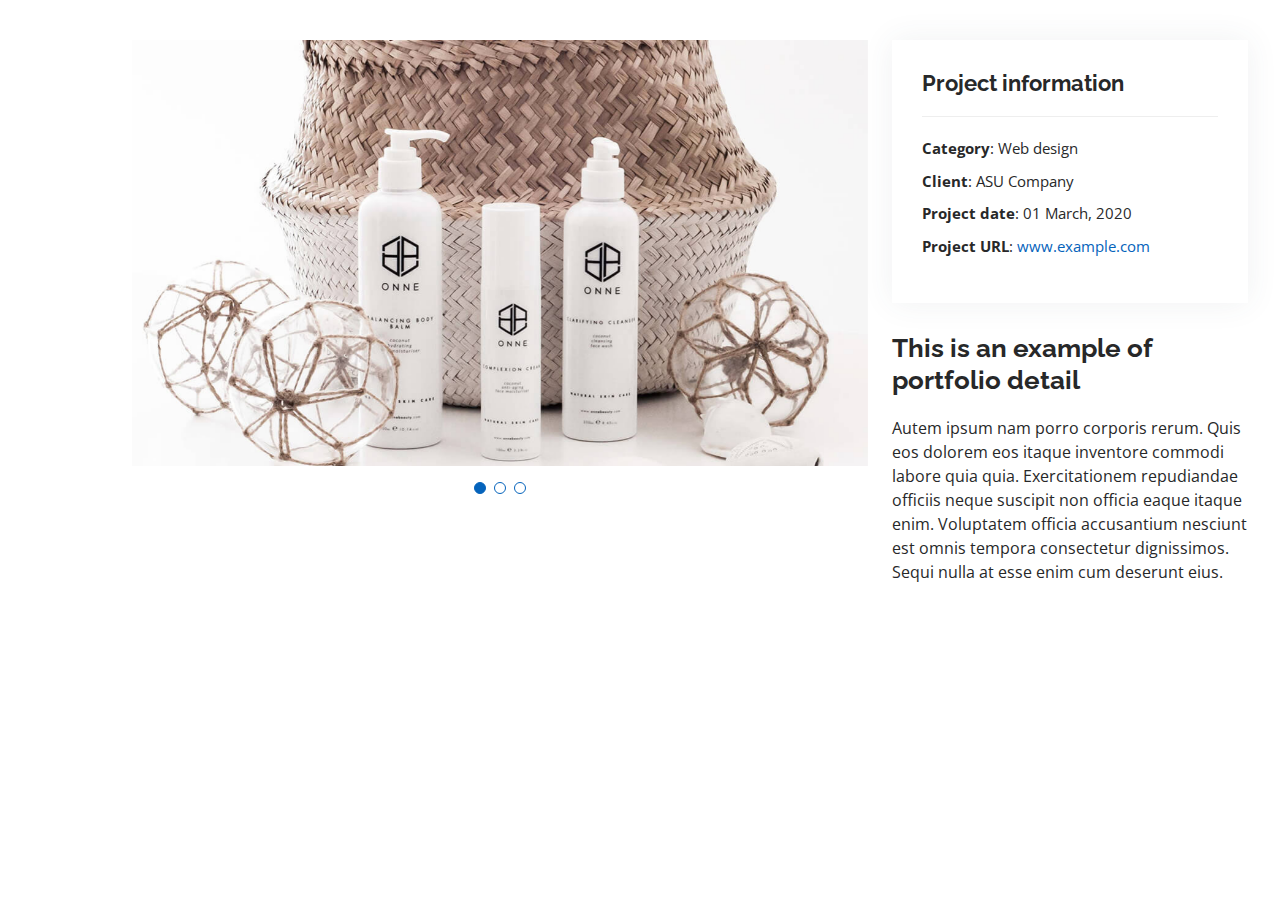
<file: portfolio-details.html>
<!DOCTYPE html>
<html lang="en">

<head>
  <meta charset="utf-8">
  <meta content="width=device-width, initial-scale=1.0" name="viewport">

  <title>Portfolio Details - Personal Bootstrap Template</title>
  <meta content="" name="description">
  <meta content="" name="keywords">

  <!-- Favicons -->
  <link href="assets/img/favicon.png" rel="icon">
  <link href="assets/img/apple-touch-icon.png" rel="apple-touch-icon">

  <!-- Google Fonts -->
  <link href="https://fonts.googleapis.com/css?family=Open+Sans:300,300i,400,400i,600,600i,700,700i|Raleway:300,300i,400,400i,500,500i,600,600i,700,700i|Poppins:300,300i,400,400i,500,500i,600,600i,700,700i" rel="stylesheet">

  <!-- Vendor CSS Files -->
  <link href="assets/vendor/aos/aos.css" rel="stylesheet">
  <link href="assets/vendor/bootstrap/css/bootstrap.min.css" rel="stylesheet">
  <link href="assets/vendor/bootstrap-icons/bootstrap-icons.css" rel="stylesheet">
  <link href="assets/vendor/boxicons/css/boxicons.min.css" rel="stylesheet">
  <link href="assets/vendor/glightbox/css/glightbox.min.css" rel="stylesheet">
  <link href="assets/vendor/swiper/swiper-bundle.min.css" rel="stylesheet">

  <!-- Template Main CSS File -->
  <link href="assets/css/style.css" rel="stylesheet">

  <!-- =======================================================
  * Template Name: MyResume
  * Updated: Jan 09 2024 with Bootstrap v5.3.2
  * Template URL: https://bootstrapmade.com/free-html-bootstrap-template-my-resume/
  * Author: BootstrapMade.com
  * License: https://bootstrapmade.com/license/
  ======================================================== -->
</head>

<body>

  <main id="main">

    <!-- ======= Portfolio Details Section ======= -->
    <section id="portfolio-details" class="portfolio-details">
      <div class="container">

        <div class="row gy-4">

          <div class="col-lg-8">
            <div class="portfolio-details-slider swiper">
              <div class="swiper-wrapper align-items-center">

                <div class="swiper-slide">
                  <img src="assets/img/portfolio/portfolio-details-1.jpg" alt="">
                </div>

                <div class="swiper-slide">
                  <img src="assets/img/portfolio/portfolio-details-2.jpg" alt="">
                </div>

                <div class="swiper-slide">
                  <img src="assets/img/portfolio/portfolio-details-3.jpg" alt="">
                </div>

              </div>
              <div class="swiper-pagination"></div>
            </div>
          </div>

          <div class="col-lg-4">
            <div class="portfolio-info">
              <h3>Project information</h3>
              <ul>
                <li><strong>Category</strong>: Web design</li>
                <li><strong>Client</strong>: ASU Company</li>
                <li><strong>Project date</strong>: 01 March, 2020</li>
                <li><strong>Project URL</strong>: <a href="#">www.example.com</a></li>
              </ul>
            </div>
            <div class="portfolio-description">
              <h2>This is an example of portfolio detail</h2>
              <p>
                Autem ipsum nam porro corporis rerum. Quis eos dolorem eos itaque inventore commodi labore quia quia. Exercitationem repudiandae officiis neque suscipit non officia eaque itaque enim. Voluptatem officia accusantium nesciunt est omnis tempora consectetur dignissimos. Sequi nulla at esse enim cum deserunt eius.
              </p>
            </div>
          </div>

        </div>

      </div>
    </section><!-- End Portfolio Details Section -->

  </main><!-- End #main -->

  <div id="preloader"></div>
  <a href="#" class="back-to-top d-flex align-items-center justify-content-center"><i class="bi bi-arrow-up-short"></i></a>

  <!-- Vendor JS Files -->
  <script src="assets/vendor/purecounter/purecounter_vanilla.js"></script>
  <script src="assets/vendor/aos/aos.js"></script>
  <script src="assets/vendor/bootstrap/js/bootstrap.bundle.min.js"></script>
  <script src="assets/vendor/glightbox/js/glightbox.min.js"></script>
  <script src="assets/vendor/isotope-layout/isotope.pkgd.min.js"></script>
  <script src="assets/vendor/swiper/swiper-bundle.min.js"></script>
  <script src="assets/vendor/typed.js/typed.umd.js"></script>
  <script src="assets/vendor/waypoints/noframework.waypoints.js"></script>
  <script src="assets/vendor/php-email-form/validate.js"></script>

  <!-- Template Main JS File -->
  <script src="assets/js/main.js"></script>

</body>

</html>
</file>
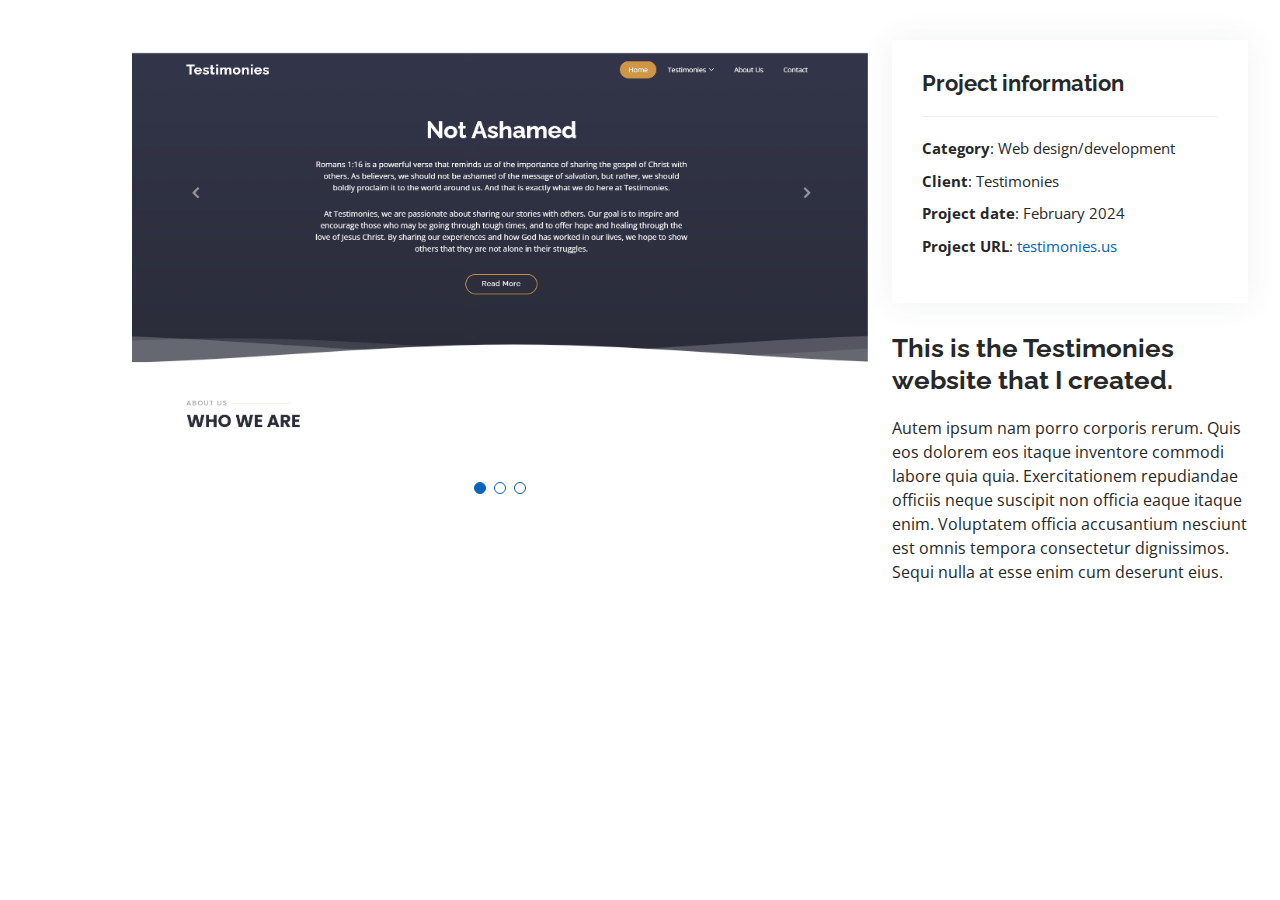
<file: portfolio-details/portfolio-details-testimonies.html>
<!DOCTYPE html>
<html lang="en">

<head>
  <meta charset="utf-8">
  <meta content="width=device-width, initial-scale=1.0" name="viewport">

  <title>Portfolio Details - Personal Bootstrap Template</title>
  <meta content="" name="description">
  <meta content="" name="keywords">

  <!-- Favicons -->
  <link href="../assets/img/favicon.png" rel="icon">
  <link href="../assets/img/apple-touch-icon.png" rel="apple-touch-icon">

  <!-- Google Fonts -->
  <link href="https://fonts.googleapis.com/css?family=Open+Sans:300,300i,400,400i,600,600i,700,700i|Raleway:300,300i,400,400i,500,500i,600,600i,700,700i|Poppins:300,300i,400,400i,500,500i,600,600i,700,700i" rel="stylesheet">

  <!-- Vendor CSS Files -->
  <link href="../assets/vendor/aos/aos.css" rel="stylesheet">
  <link href="../assets/vendor/bootstrap/css/bootstrap.min.css" rel="stylesheet">
  <link href="../assets/vendor/bootstrap-icons/bootstrap-icons.css" rel="stylesheet">
  <link href="../assets/vendor/boxicons/css/boxicons.min.css" rel="stylesheet">
  <link href="../assets/vendor/glightbox/css/glightbox.min.css" rel="stylesheet">
  <link href="../assets/vendor/swiper/swiper-bundle.min.css" rel="stylesheet">

  <!-- Template Main CSS File -->
  <link href="../assets/css/style.css" rel="stylesheet">

</head>

<body>

  <main id="main">

    <!-- ======= Portfolio Details Section ======= -->
    <section id="portfolio-details" class="portfolio-details">
      <div class="container">

        <div class="row gy-4">

          <div class="col-lg-8">
            <div class="portfolio-details-slider swiper">
              <div class="swiper-wrapper align-items-center">

                <div class="swiper-slide">
                  <img src="../assets/img/portfolio/testimoniesBanner.png" alt="">
                </div>

                <div class="swiper-slide">
                  <img src="../assets/img/portfolio/portfolio-details-2.jpg" alt="">
                </div>

                <div class="swiper-slide">
                  <img src="../assets/img/portfolio/portfolio-details-3.jpg" alt="">
                </div>

              </div>
              <div class="swiper-pagination"></div>
            </div>
          </div>

          <div class="col-lg-4">
            <div class="portfolio-info">
              <h3>Project information</h3>
              <ul>
                <li><strong>Category</strong>: Web design/development</li>
                <li><strong>Client</strong>: Testimonies</li>
                <li><strong>Project date</strong>: February 2024</li>
                <li><strong>Project URL</strong>: <a href="https://testimonies.us">testimonies.us</a></li>
              </ul>
            </div>
            <div class="portfolio-description">
              <h2>This is the Testimonies website that I created.</h2>
              <p>
                Autem ipsum nam porro corporis rerum. Quis eos dolorem eos itaque inventore commodi labore quia quia. Exercitationem repudiandae officiis neque suscipit non officia eaque itaque enim. Voluptatem officia accusantium nesciunt est omnis tempora consectetur dignissimos. Sequi nulla at esse enim cum deserunt eius.
              </p>
            </div>
          </div>

        </div>

      </div>
    </section><!-- End Portfolio Details Section -->

  </main><!-- End #main -->

  <div id="preloader"></div>
  <a href="#" class="back-to-top d-flex align-items-center justify-content-center"><i class="bi bi-arrow-up-short"></i></a>

  <!-- Vendor JS Files -->
  <script src="../assets/vendor/purecounter/purecounter_vanilla.js"></script>
  <script src="../assets/vendor/aos/aos.js"></script>
  <script src="../assets/vendor/bootstrap/js/bootstrap.bundle.min.js"></script>
  <script src="../assets/vendor/glightbox/js/glightbox.min.js"></script>
  <script src="../assets/vendor/isotope-layout/isotope.pkgd.min.js"></script>
  <script src="../assets/vendor/swiper/swiper-bundle.min.js"></script>
  <script src="../assets/vendor/typed.js/typed.umd.js"></script>
  <script src="../assets/vendor/waypoints/noframework.waypoints.js"></script>
  <script src="../assets/vendor/php-email-form/validate.js"></script>

  <!-- Template Main JS File -->
  <script src="../assets/js/main.js"></script>

</body>

</html>
</file>
<file: assets/css/style.css>
/*--------------------------------------------------------------
# General
--------------------------------------------------------------*/
body {
  font-family: "Open Sans", sans-serif;
  color: #272829;
}

a {
  color: #0563bb;
  text-decoration: none;
}

a:hover {
  color: #067ded;
  text-decoration: none;
}

h1,
h2,
h3,
h4,
h5,
h6 {
  font-family: "Raleway", sans-serif;
}

/*--------------------------------------------------------------
# Back to top button
--------------------------------------------------------------*/
.back-to-top {
  position: fixed;
  visibility: hidden;
  opacity: 0;
  right: 15px;
  bottom: 15px;
  z-index: 996;
  background: #0563bb;
  width: 40px;
  height: 40px;
  border-radius: 50px;
  transition: all 0.4s;
}

.back-to-top i {
  font-size: 28px;
  color: #fff;
  line-height: 0;
}

.back-to-top:hover {
  background: #0678e3;
  color: #fff;
}

.back-to-top.active {
  visibility: visible;
  opacity: 1;
}

/*--------------------------------------------------------------
# Preloader
--------------------------------------------------------------*/
#preloader {
  position: fixed;
  top: 0;
  left: 0;
  right: 0;
  bottom: 0;
  z-index: 9999;
  overflow: hidden;
  background: #fff;
}

#preloader:before {
  content: "";
  position: fixed;
  top: calc(50% - 30px);
  left: calc(50% - 30px);
  border: 6px solid #0563bb;
  border-top-color: #fff;
  border-bottom-color: #fff;
  border-radius: 50%;
  width: 60px;
  height: 60px;
  animation: animate-preloader 1s linear infinite;
}

@keyframes animate-preloader {
  0% {
    transform: rotate(0deg);
  }

  100% {
    transform: rotate(360deg);
  }
}

/*--------------------------------------------------------------
# Disable aos animation delay on mobile devices
--------------------------------------------------------------*/
@media screen and (max-width: 768px) {
  [data-aos-delay] {
    transition-delay: 0 !important;
  }
}

/*--------------------------------------------------------------
# Header
--------------------------------------------------------------*/
#header {
  position: fixed;
  top: 0;
  left: 0;
  bottom: 0;
  z-index: 9997;
  transition: all 0.5s;
  padding: 15px;
  overflow-y: auto;
}

@media (max-width: 991px) {
  #header {
    width: 300px;
    background: #fff;
    border-right: 1px solid #e6e9ec;
    left: -300px;
  }
}

@media (min-width: 991px) {
  #main {
    margin-left: 100px;
  }
}

/*--------------------------------------------------------------
# Navigation Menu
--------------------------------------------------------------*/
/**
* Desktop Navigation 
*/
.nav-menu {
  padding: 0;
  display: block;
}

.nav-menu * {
  margin: 0;
  padding: 0;
  list-style: none;
}

.nav-menu>ul>li {
  position: relative;
  white-space: nowrap;
}

.nav-menu a,
.nav-menu a:focus {
  display: flex;
  align-items: center;
  color: #45505b;
  padding: 10px 18px;
  margin-bottom: 8px;
  transition: 0.3s;
  font-size: 15px;
  border-radius: 50px;
  background: #f2f3f5;
  height: 56px;
  width: 100%;
  overflow: hidden;
  transition: 0.3s;
}

.nav-menu a i,
.nav-menu a:focus i {
  font-size: 20px;
}

.nav-menu a span,
.nav-menu a:focus span {
  padding: 0 5px 0 7px;
  color: #45505b;
}

@media (min-width: 992px) {

  .nav-menu a,
  .nav-menu a:focus {
    width: 56px;
  }

  .nav-menu a span,
  .nav-menu a:focus span {
    display: none;
    color: #fff;
  }
}

.nav-menu a:hover,
.nav-menu .active,
.nav-menu .active:focus,
.nav-menu li:hover>a {
  color: #fff;
  background: #0563bb;
}

.nav-menu a:hover span,
.nav-menu .active span,
.nav-menu .active:focus span,
.nav-menu li:hover>a span {
  color: #fff;
}

.nav-menu a:hover,
.nav-menu li:hover>a {
  width: 100%;
  color: #fff;
}

.nav-menu a:hover span,
.nav-menu li:hover>a span {
  display: block;
}

/**
* Mobile Navigation 
*/
.mobile-nav-toggle {
  position: fixed;
  right: 10px;
  top: 10px;
  z-index: 9998;
  border: 0;
  background: none;
  font-size: 28px;
  transition: all 0.4s;
  outline: none !important;
  line-height: 0;
  cursor: pointer;
  border-radius: 50px;
  padding: 5px;
}

.mobile-nav-toggle i {
  color: #45505b;
}

.mobile-nav-active {
  overflow: hidden;
}

.mobile-nav-active #header {
  left: 0;
}

.mobile-nav-active .mobile-nav-toggle {
  color: #fff;
  background-color: #0563bb;
}

/*--------------------------------------------------------------
# Hero Section
--------------------------------------------------------------*/
#hero {
  width: 100%;
  height: 100vh;
  background: url("../img/Favorite.JPG") top right no-repeat;
  background-size: cover;
  position: relative;
}

@media (min-width: 992px) {
  #hero {
    padding-left: 160px;
  }
}

#hero:before {
  content: "";
  background: rgba(255, 255, 255, 0.8);
  position: absolute;
  bottom: 0;
  top: 0;
  left: 0;
  right: 0;
}

#hero h1 {
  margin: 0;
  font-size: 64px;
  font-weight: 700;
  line-height: 56px;
  color: #45505b;
}

#hero p {
  color: #45505b;
  margin: 15px 0 0 0;
  font-size: 26px;
  font-family: "Poppins", sans-serif;
}

#hero p span {
  color: #0563bb;
  letter-spacing: 1px;
}

#hero .social-links {
  margin-top: 30px;
}

#hero .social-links a {
  font-size: 24px;
  display: inline-block;
  color: #45505b;
  line-height: 1;
  margin-right: 20px;
  transition: 0.3s;
}

#hero .social-links a:hover {
  color: #0563bb;
}

@media (max-width: 992px) {
  #hero {
    text-align: center;
  }

  #hero h1 {
    font-size: 32px;
    line-height: 36px;
  }

  #hero p {
    margin-top: 10px;
    font-size: 20px;
    line-height: 24px;
  }
}

/*--------------------------------------------------------------
# Sections General
--------------------------------------------------------------*/
section {
  padding: 60px 0;
  overflow: hidden;
}

.section-title {
  text-align: center;
  padding-bottom: 30px;
}

.section-title h2 {
  font-size: 32px;
  font-weight: bold;
  text-transform: uppercase;
  margin-bottom: 20px;
  padding-bottom: 20px;
  position: relative;
  color: #45505b;
}

.section-title h2::before {
  content: "";
  position: absolute;
  display: block;
  width: 120px;
  height: 1px;
  background: #ddd;
  bottom: 1px;
  left: calc(50% - 60px);
}

.section-title h2::after {
  content: "";
  position: absolute;
  display: block;
  width: 40px;
  height: 3px;
  background: #0563bb;
  bottom: 0;
  left: calc(50% - 20px);
}

.section-title p {
  margin-bottom: 0;
}

/*--------------------------------------------------------------
# About
--------------------------------------------------------------*/
.about .content h3 {
  font-weight: 700;
  font-size: 26px;
  color: #728394;
}

.about .content ul {
  list-style: none;
  padding: 0;
}

.about .content ul li {
  margin-bottom: 20px;
  display: flex;
  align-items: center;
}

.about .content ul strong {
  margin-right: 10px;
}

.about .content ul i {
  font-size: 16px;
  margin-right: 5px;
  color: #0563bb;
  line-height: 0;
}

.about .content p:last-child {
  margin-bottom: 0;
}

/*--------------------------------------------------------------
# Facts
--------------------------------------------------------------*/
.facts .count-box {
  padding: 30px 30px 25px 30px;
  margin-top: 30px;
  width: 100%;
  position: relative;
  text-align: center;
  background: #fff;
}

.facts .count-box i {
  position: absolute;
  top: -25px;
  left: 50%;
  transform: translateX(-50%);
  font-size: 24px;
  background: #0563bb;
  color: #fff;
  border-radius: 50px;
  display: inline-flex;
  align-items: center;
  justify-content: center;
  width: 48px;
  height: 48px;
}

.facts .count-box span {
  font-size: 36px;
  display: block;
  font-weight: 600;
  color: #011426;
}

.facts .count-box p {
  padding: 0;
  margin: 0;
  font-family: "Raleway", sans-serif;
  font-size: 14px;
}

/*--------------------------------------------------------------
# Akills
--------------------------------------------------------------*/
.skills .progress {
  height: 60px;
  display: block;
  background: none;
  border-radius: 0;
}

.skills .progress .skill {
  padding: 10px 0;
  margin: 0;
  text-transform: uppercase;
  display: block;
  font-weight: 600;
  font-family: "Poppins", sans-serif;
  color: #45505b;
}

.skills .progress .skill .val {
  float: right;
  font-style: normal;
}

.skills .progress-bar-wrap {
  background: #f2f3f5;
}

.skills .progress-bar {
  width: 1px;
  height: 10px;
  transition: 0.9s;
  background-color: #0563bb;
}

/*--------------------------------------------------------------
# Resume
--------------------------------------------------------------*/
.resume .resume-title {
  font-size: 26px;
  font-weight: 700;
  margin-top: 20px;
  margin-bottom: 20px;
  color: #45505b;
}

.resume .resume-item {
  padding: 0 0 20px 20px;
  margin-top: -2px;
  border-left: 2px solid #0563bb;
  position: relative;
}

.resume .resume-item h4 {
  line-height: 18px;
  font-size: 18px;
  font-weight: 600;
  text-transform: uppercase;
  font-family: "Poppins", sans-serif;
  color: #0563bb;
  margin-bottom: 10px;
}

.resume .resume-item h5 {
  font-size: 16px;
  background: #f7f8f9;
  padding: 5px 15px;
  display: inline-block;
  font-weight: 600;
  margin-bottom: 10px;
}

.resume .resume-item ul {
  padding-left: 20px;
}

.resume .resume-item ul li {
  padding-bottom: 10px;
}

.resume .resume-item:last-child {
  padding-bottom: 0;
}

.resume .resume-item::before {
  content: "";
  position: absolute;
  width: 16px;
  height: 16px;
  border-radius: 50px;
  left: -9px;
  top: 0;
  background: #fff;
  border: 2px solid #0563bb;
}

/*--------------------------------------------------------------
# Portfolio
--------------------------------------------------------------*/
.portfolio .portfolio-item {
  margin-bottom: 30px;
}

.portfolio #portfolio-flters {
  padding: 0;
  margin: 0 auto 25px auto;
  list-style: none;
  text-align: center;
  background: #fff;
  border-radius: 50px;
  padding: 2px 15px;
}

.portfolio #portfolio-flters li {
  cursor: pointer;
  display: inline-block;
  padding: 10px 15px;
  font-size: 14px;
  font-weight: 600;
  line-height: 1;
  text-transform: uppercase;
  color: #272829;
  margin-bottom: 5px;
  transition: all 0.3s ease-in-out;
}

.portfolio #portfolio-flters li:hover,
.portfolio #portfolio-flters li.filter-active {
  color: #0563bb;
}

.portfolio #portfolio-flters li:last-child {
  margin-right: 0;
}

.portfolio .portfolio-wrap {
  transition: 0.3s;
  position: relative;
  overflow: hidden;
  z-index: 1;
  background: rgba(69, 80, 91, 0.8);
}

.portfolio .portfolio-wrap::before {
  content: "";
  background: rgba(255, 255, 255, 0.7);
  position: absolute;
  left: 30px;
  right: 30px;
  top: 30px;
  bottom: 30px;
  transition: all ease-in-out 0.3s;
  z-index: 2;
  opacity: 0;
}

.portfolio .portfolio-wrap .portfolio-info {
  opacity: 0;
  position: absolute;
  top: 0;
  left: 0;
  right: 0;
  bottom: 0;
  text-align: center;
  z-index: 3;
  transition: all ease-in-out 0.3s;
  display: flex;
  flex-direction: column;
  justify-content: center;
  align-items: center;
}

.portfolio .portfolio-wrap .portfolio-info::before {
  display: block;
  content: "";
  width: 48px;
  height: 48px;
  position: absolute;
  top: 35px;
  left: 35px;
  border-top: 3px solid #d7dce1;
  border-left: 3px solid #d7dce1;
  transition: all 0.5s ease 0s;
  z-index: 9994;
}

.portfolio .portfolio-wrap .portfolio-info::after {
  display: block;
  content: "";
  width: 48px;
  height: 48px;
  position: absolute;
  bottom: 35px;
  right: 35px;
  border-bottom: 3px solid #d7dce1;
  border-right: 3px solid #d7dce1;
  transition: all 0.5s ease 0s;
  z-index: 9994;
}

.portfolio .portfolio-wrap .portfolio-info h4 {
  font-size: 20px;
  color: #45505b;
  font-weight: 600;
}

.portfolio .portfolio-wrap .portfolio-info p {
  color: #45505b;
  font-size: 14px;
  text-transform: uppercase;
  padding: 0;
  margin: 0;
}

.portfolio .portfolio-wrap .portfolio-links {
  text-align: center;
  z-index: 4;
}

.portfolio .portfolio-wrap .portfolio-links a {
  color: #45505b;
  margin: 0 2px;
  font-size: 28px;
  display: inline-block;
  transition: 0.3s;
}

.portfolio .portfolio-wrap .portfolio-links a:hover {
  color: #148af9;
}

.portfolio .portfolio-wrap:hover::before {
  top: 0;
  left: 0;
  right: 0;
  bottom: 0;
  opacity: 1;
}

.portfolio .portfolio-wrap:hover .portfolio-info {
  opacity: 1;
}

.portfolio .portfolio-wrap:hover .portfolio-info::before {
  top: 15px;
  left: 15px;
}

.portfolio .portfolio-wrap:hover .portfolio-info::after {
  bottom: 15px;
  right: 15px;
}

/*--------------------------------------------------------------
# Portfolio Details
--------------------------------------------------------------*/
.portfolio-details {
  padding-top: 40px;
}

.portfolio-details .portfolio-details-slider img {
  width: 100%;
}

.portfolio-details .portfolio-details-slider .swiper-pagination {
  margin-top: 20px;
  position: relative;
}

.portfolio-details .portfolio-details-slider .swiper-pagination .swiper-pagination-bullet {
  width: 12px;
  height: 12px;
  background-color: #fff;
  opacity: 1;
  border: 1px solid #0563bb;
}

.portfolio-details .portfolio-details-slider .swiper-pagination .swiper-pagination-bullet-active {
  background-color: #0563bb;
}

.portfolio-details .portfolio-info {
  padding: 30px;
  box-shadow: 0px 0 30px rgba(69, 80, 91, 0.08);
}

.portfolio-details .portfolio-info h3 {
  font-size: 22px;
  font-weight: 700;
  margin-bottom: 20px;
  padding-bottom: 20px;
  border-bottom: 1px solid #eee;
}

.portfolio-details .portfolio-info ul {
  list-style: none;
  padding: 0;
  font-size: 15px;
}

.portfolio-details .portfolio-info ul li+li {
  margin-top: 10px;
}

.portfolio-details .portfolio-description {
  padding-top: 30px;
}

.portfolio-details .portfolio-description h2 {
  font-size: 26px;
  font-weight: 700;
  margin-bottom: 20px;
}

.portfolio-details .portfolio-description p {
  padding: 0;
}

/*--------------------------------------------------------------
# Services
--------------------------------------------------------------*/
.services .icon-box {
  text-align: center;
  padding: 70px 20px 80px 20px;
  transition: all ease-in-out 0.3s;
  background: #fff;
  box-shadow: 0px 5px 90px 0px rgba(110, 123, 131, 0.05);
}

.services .icon-box .icon {
  margin: 0 auto;
  width: 100px;
  height: 100px;
  display: flex;
  align-items: center;
  justify-content: center;
  transition: ease-in-out 0.3s;
  position: relative;
}

.services .icon-box .icon i {
  font-size: 36px;
  transition: 0.5s;
  position: relative;
}

.services .icon-box .icon svg {
  position: absolute;
  top: 0;
  left: 0;
}

.services .icon-box .icon svg path {
  transition: 0.5s;
  fill: #f5f5f5;
}

.services .icon-box h4 {
  font-weight: 600;
  margin: 10px 0 15px 0;
  font-size: 22px;
}

.services .icon-box h4 a {
  color: #45505b;
  transition: ease-in-out 0.3s;
}

.services .icon-box p {
  line-height: 24px;
  font-size: 14px;
  margin-bottom: 0;
}

.services .icon-box:hover {
  border-color: #fff;
  box-shadow: 0px 0 35px 0 rgba(0, 0, 0, 0.08);
}

.services .iconbox-blue i {
  color: #47aeff;
}

.services .iconbox-blue:hover .icon i {
  color: #fff;
}

.services .iconbox-blue:hover .icon path {
  fill: #47aeff;
}

.services .iconbox-orange i {
  color: #ffa76e;
}

.services .iconbox-orange:hover .icon i {
  color: #fff;
}

.services .iconbox-orange:hover .icon path {
  fill: #ffa76e;
}

.services .iconbox-pink i {
  color: #e80368;
}

.services .iconbox-pink:hover .icon i {
  color: #fff;
}

.services .iconbox-pink:hover .icon path {
  fill: #e80368;
}

.services .iconbox-yellow i {
  color: #ffbb2c;
}

.services .iconbox-yellow:hover .icon i {
  color: #fff;
}

.services .iconbox-yellow:hover .icon path {
  fill: #ffbb2c;
}

.services .iconbox-red i {
  color: #ff5828;
}

.services .iconbox-red:hover .icon i {
  color: #fff;
}

.services .iconbox-red:hover .icon path {
  fill: #ff5828;
}

.services .iconbox-teal i {
  color: #11dbcf;
}

.services .iconbox-teal:hover .icon i {
  color: #fff;
}

.services .iconbox-teal:hover .icon path {
  fill: #11dbcf;
}

/*--------------------------------------------------------------
# Testimonials
--------------------------------------------------------------*/
.testimonials .section-header {
  margin-bottom: 40px;
}

.testimonials .testimonials-carousel,
.testimonials .testimonials-slider {
  overflow: hidden;
}

.testimonials .testimonial-item {
  text-align: center;
}

.testimonials .testimonial-item .testimonial-img {
  width: 120px;
  border-radius: 50%;
  border: 4px solid #fff;
  margin: 0 auto;
}

.testimonials .testimonial-item h3 {
  font-size: 20px;
  font-weight: bold;
  margin: 10px 0 5px 0;
  color: #111;
}

.testimonials .testimonial-item h4 {
  font-size: 14px;
  color: #999;
  margin: 0 0 15px 0;
}

.testimonials .testimonial-item .quote-icon-left,
.testimonials .testimonial-item .quote-icon-right {
  color: #90c8fc;
  font-size: 26px;
}

.testimonials .testimonial-item .quote-icon-left {
  display: inline-block;
  left: -5px;
  position: relative;
}

.testimonials .testimonial-item .quote-icon-right {
  display: inline-block;
  right: -5px;
  position: relative;
  top: 10px;
}

.testimonials .testimonial-item p {
  font-style: italic;
  margin: 0 auto 15px auto;
}

.testimonials .swiper-pagination {
  margin-top: 20px;
  position: relative;
}

.testimonials .swiper-pagination .swiper-pagination-bullet {
  width: 12px;
  height: 12px;
  background-color: #fff;
  opacity: 1;
  border: 1px solid #0563bb;
}

.testimonials .swiper-pagination .swiper-pagination-bullet-active {
  background-color: #0563bb;
}

@media (min-width: 992px) {
  .testimonials .testimonial-item p {
    width: 80%;
  }
}

/*--------------------------------------------------------------
# Contact
--------------------------------------------------------------*/
.contact .info {
  width: 100%;
  background: #fff;
}

.contact .info i {
  font-size: 20px;
  color: #0563bb;
  float: left;
  width: 44px;
  height: 44px;
  background: #eef7ff;
  display: flex;
  justify-content: center;
  align-items: center;
  border-radius: 50px;
  transition: all 0.3s ease-in-out;
}

.contact .info h4 {
  padding: 0 0 0 60px;
  font-size: 22px;
  font-weight: 600;
  margin-bottom: 5px;
  color: #45505b;
}

.contact .info p {
  padding: 0 0 0 60px;
  margin-bottom: 0;
  font-size: 14px;
  color: #728394;
}

.contact .info .email,
.contact .info .phone {
  margin-top: 40px;
}

.contact .info .email:hover i,
.contact .info .address:hover i,
.contact .info .phone:hover i {
  background: #0563bb;
  color: #fff;
}

.contact .php-email-form {
  width: 100%;
  background: #fff;
}

.contact .php-email-form .form-group {
  padding-bottom: 8px;
}

.contact .php-email-form .error-message {
  display: none;
  color: #fff;
  background: #ed3c0d;
  text-align: left;
  padding: 15px;
  font-weight: 600;
}

.contact .php-email-form .error-message br+br {
  margin-top: 25px;
}

.contact .php-email-form .sent-message {
  display: none;
  color: #fff;
  background: #18d26e;
  text-align: center;
  padding: 15px;
  font-weight: 600;
}

.contact .php-email-form .loading {
  display: none;
  background: #fff;
  text-align: center;
  padding: 15px;
}

.contact .php-email-form .loading:before {
  content: "";
  display: inline-block;
  border-radius: 50%;
  width: 24px;
  height: 24px;
  margin: 0 10px -6px 0;
  border: 3px solid #18d26e;
  border-top-color: #eee;
  animation: animate-loading 1s linear infinite;
}

.contact .php-email-form input,
.contact .php-email-form textarea {
  border-radius: 4px;
  box-shadow: none;
  font-size: 14px;
}

.contact .php-email-form input[type=text],
.contact .php-email-form input[type=email] {
  height: 44px;
}

.contact .php-email-form textarea {
  padding: 10px 12px;
}

.contact .php-email-form button[type=submit] {
  background: #0563bb;
  border: 0;
  padding: 10px 35px;
  color: #fff;
  transition: 0.4s;
  border-radius: 50px;
}

.contact .php-email-form button[type=submit]:hover {
  background: #0678e3;
}

@keyframes animate-loading {
  0% {
    transform: rotate(0deg);
  }

  100% {
    transform: rotate(360deg);
  }
}

/*--------------------------------------------------------------
# Footer
--------------------------------------------------------------*/
#footer {
  background: #f7f8f9;
  color: #45505b;
  font-size: 14px;
  text-align: center;
  padding: 30px 0;
}

#footer h3 {
  font-size: 36px;
  font-weight: 700;
  position: relative;
  font-family: "Poppins", sans-serif;
  padding: 0;
  margin: 0 0 15px 0;
}

#footer p {
  font-size: 15;
  font-style: italic;
  padding: 0;
  margin: 0 0 40px 0;
}

#footer .social-links {
  margin: 0 0 40px 0;
}

#footer .social-links a {
  font-size: 18px;
  display: inline-block;
  background: #0563bb;
  color: #fff;
  line-height: 1;
  padding: 8px 0;
  margin-right: 4px;
  border-radius: 50%;
  text-align: center;
  width: 36px;
  height: 36px;
  transition: 0.3s;
}

#footer .social-links a:hover {
  background: #0678e3;
  color: #fff;
  text-decoration: none;
}

#footer .copyright {
  margin: 0 0 5px 0;
}

#footer .credits {
  font-size: 13px;
}
</file>
